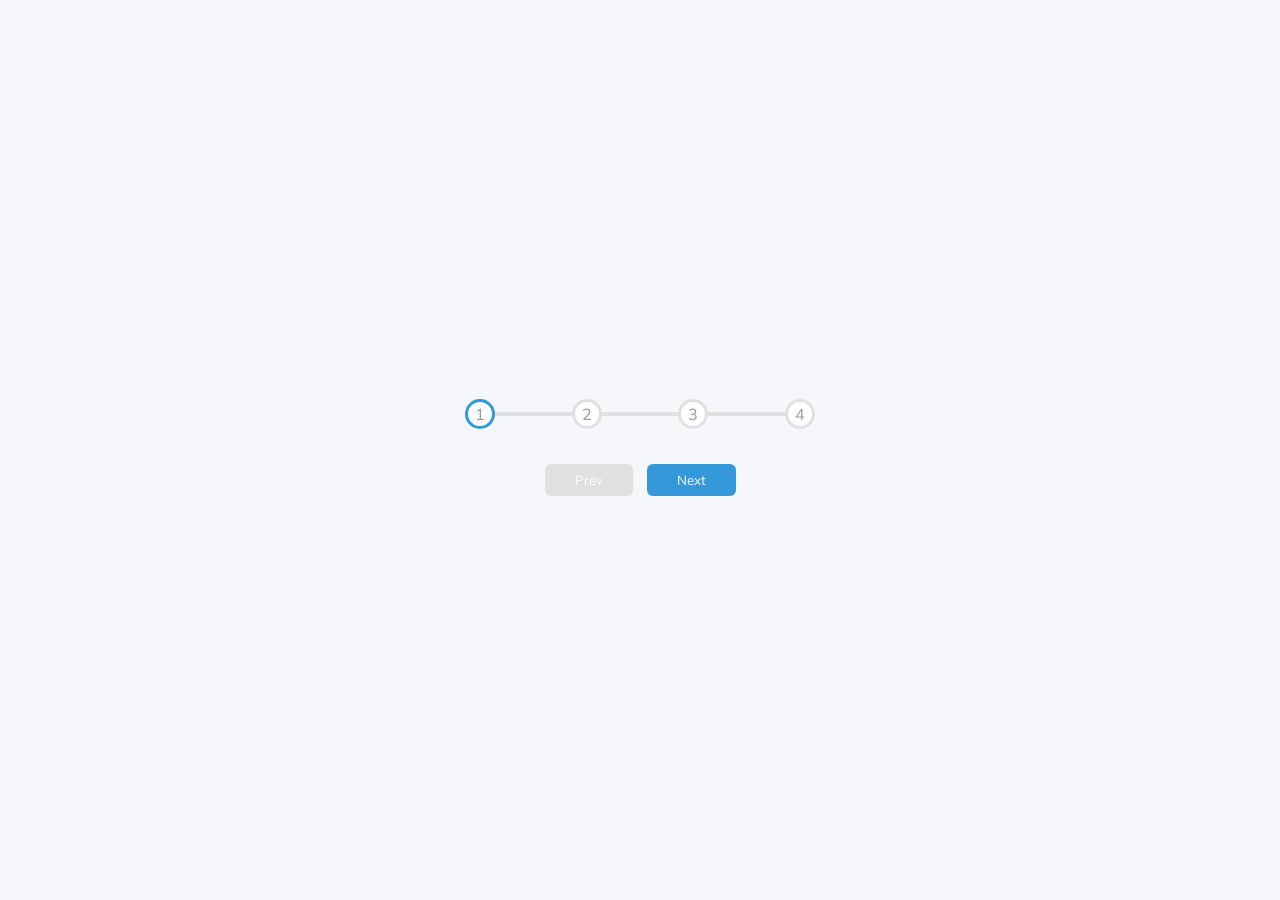
<file: 02-progress-steps/index.html>
<!doctype html>
<html lang="en">
  <head>
    <meta charset="UTF-8" />
    <meta name="viewport" content="width=device-width, initial-scale=1.0" />

    <!-- Google Fonts -->
    <link rel="preconnect" href="https://fonts.googleapis.com" />
    <link rel="preconnect" href="https://fonts.gstatic.com" crossorigin />
    <link
      href="https://fonts.googleapis.com/css2?family=Mulish:ital,wght@0,200..1000;1,200..1000&family=Roboto:ital,wght@0,100..900;1,100..900&display=swap"
      rel="stylesheet"
    />

    <!-- CSS -->
    <link rel="stylesheet" href="style.css" />

    <title>Progress Steps</title>
  </head>
  <body>
    <div class="container">
      <div class="progress-container">
        <div class="progress" id="progress"></div>
        <div class="circle active">1</div>
        <div class="circle">2</div>
        <div class="circle">3</div>
        <div class="circle">4</div>
      </div>
      <button class="btn" id="prev" disabled>Prev</button>
      <button class="btn" id="next">Next</button>
    </div>
    <!-- JavaScript -->
    <script src="script.js"></script>
  </body>
</html>
</file>
<file: 02-progress-steps/style.css>
* {
  margin: 0;
  padding: 0;
  box-sizing: border-box;
}

body {
  background-color: #f6f7fb;
  font-family: "Mulish", sans-serif;
  display: flex;
  align-items: center;
  justify-content: center;
  height: 100vh;
  overflow: hidden;
}

.container {
  text-align: center;
}

.progress-container {
  display: flex;
  justify-content: space-between;
  position: relative;
  margin-bottom: 30px;
  max-width: 100%;
  width: 350px;
}

.progress-container::before {
  content: "";
  background-color: #e0e0e0;
  position: absolute;
  top: 50%;
  left: 0;
  transform: translateY(-50%);
  height: 4px;
  width: 100%;
  z-index: -1;
}

.progress {
  background-color: #3498db;
  position: absolute;
  top: 50%;
  left: 0;
  transform: translateY(-50%);
  height: 4px;
  width: 0;
  z-index: -1;
  transition: 0.4s ease;
}

.circle {
  background-color: #fff;
  color: #999;
  border-radius: 50%;
  width: 30px;
  height: 30px;
  display: flex;
  align-items: center;
  justify-content: center;
  border: 3px solid #e0e0e0;
  transition: 0.4s ease;
}

.circle.active {
  border-color: #3498db;
}

.btn {
  background-color: #3498db;
  color: #fff;
  border: 0;
  border-radius: 6px;
  cursor: pointer;
  font-family: inherit;
  padding: 8px 30px;
  margin: 5px;
  font-size: 14;
}

.btn:active {
  transform: scale(0.96);
}

.btn:focus {
  outline: 0;
}

.btn:disabled {
  background-color: #e0e0e0;
  cursor: not-allowed;
}
</file>
